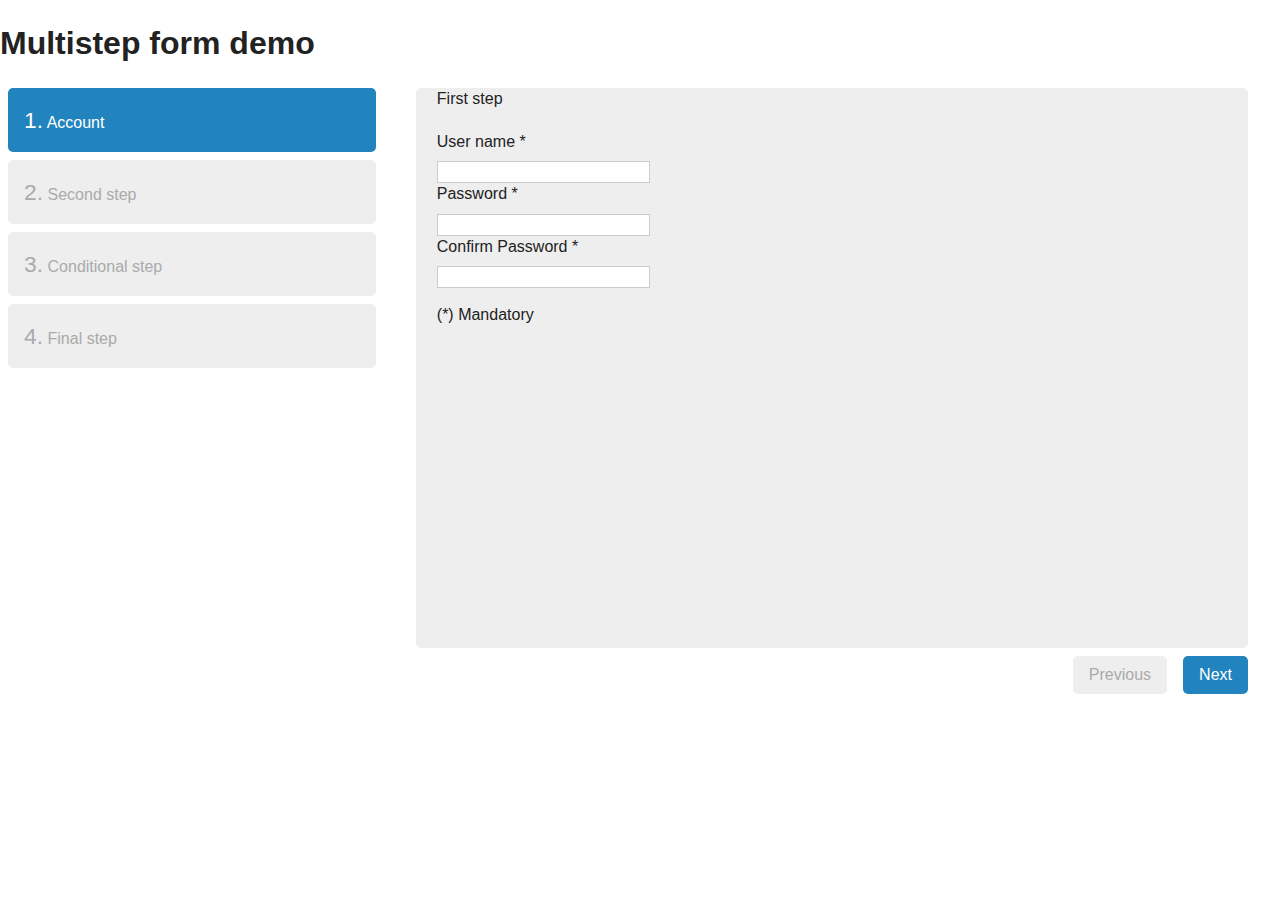
<file: index.html>
﻿<!DOCTYPE html>
<!--[if lt IE 7]>      <html class="no-js lt-ie9 lt-ie8 lt-ie7"> <![endif]-->
<!--[if IE 7]>         <html class="no-js lt-ie9 lt-ie8"> <![endif]-->
<!--[if IE 8]>         <html class="no-js lt-ie9"> <![endif]-->
<!--[if gt IE 8]><!--> <html class="no-js"> <!--<![endif]-->
    <head>
        <meta charset="utf-8">
        <meta http-equiv="X-UA-Compatible" content="IE=edge,chrome=1">
        <title>BS form demo</title>
        <meta name="description" content="">
        <meta name="viewport" content="width=device-width">
        <link rel="stylesheet" href="css/normalize.css">
        <link rel="stylesheet" href="css/main.css">
        <link rel="stylesheet" href="css/jquery.steps.css">
        <script src="lib/modernizr-2.6.2.min.js"></script>
        <script src="lib/jquery-1.9.1.min.js"></script>

        <script src="lib/jquery.cookie-1.3.1.js"></script>
        <script src="lib/jquery.steps.js"></script>
        <script src="lib/jquery.validate.js"></script>
        <script src="js/form.js"></script>
    </head>
    <body>
        <!--[if lt IE 7]>
            <p class="chromeframe">You are using an <strong>outdated</strong> browser. Please <a href="http://browsehappy.com/">upgrade your browser</a> or <a href="http://www.google.com/chromeframe/?redirect=true">activate Google Chrome Frame</a> to improve your experience.</p>
        <![endif]-->

        <header>
            <h1>Multistep form demo</h1>

        </header>

        <div class="content">

           <div id="wizard">

               <form id="example-advanced-form" action="#">
                   <h3>Account</h3>
                   <fieldset>
                       <legend>First step</legend>

                       <label for="userName-2">User name *</label>
                       <input id="userName-2" name="userName" type="text" class="required">
                       <label for="password-2">Password *</label>
                       <input id="password-2" name="password" type="text" class="required">
                       <label for="confirm-2">Confirm Password *</label>
                       <input id="confirm-2" name="confirm" type="text" class="required">
                       <p>(*) Mandatory</p>
                   </fieldset>

                   <h3>Second step</h3>
                   <fieldset>
                       <legend>There will be a conditional field in this step</legend>
                       <label for="email-2">Email *</label>
                       <input id="email-2" name="email" type="text" class="required email">
                       <label for="address-2">Address</label>
                       <input id="address-2" name="address" type="text">
                       <label for="age-2">Age (The next step will show up if age is less than 18) *</label>
                       <input id="age-2" name="age" type="text" class="required number">
                       <p>(*) Mandatory</p>
                   </fieldset>

                   <h3>Conditional step</h3>
                   <fieldset>
                       <legend>You are to young</legend>

                       <p>Please go away ;-)</p>
                   </fieldset>

                   <h3>Final step</h3>
                   <fieldset>
                       <legend>Terms and Conditions</legend>

                       <input id="acceptTerms-2" name="acceptTerms" type="checkbox" class="required"> <label for="acceptTerms-2">I agree with the Terms and Conditions.</label>
                   </fieldset>
               </form>







           </div>


        </div>
    </body>
</html>
</file>
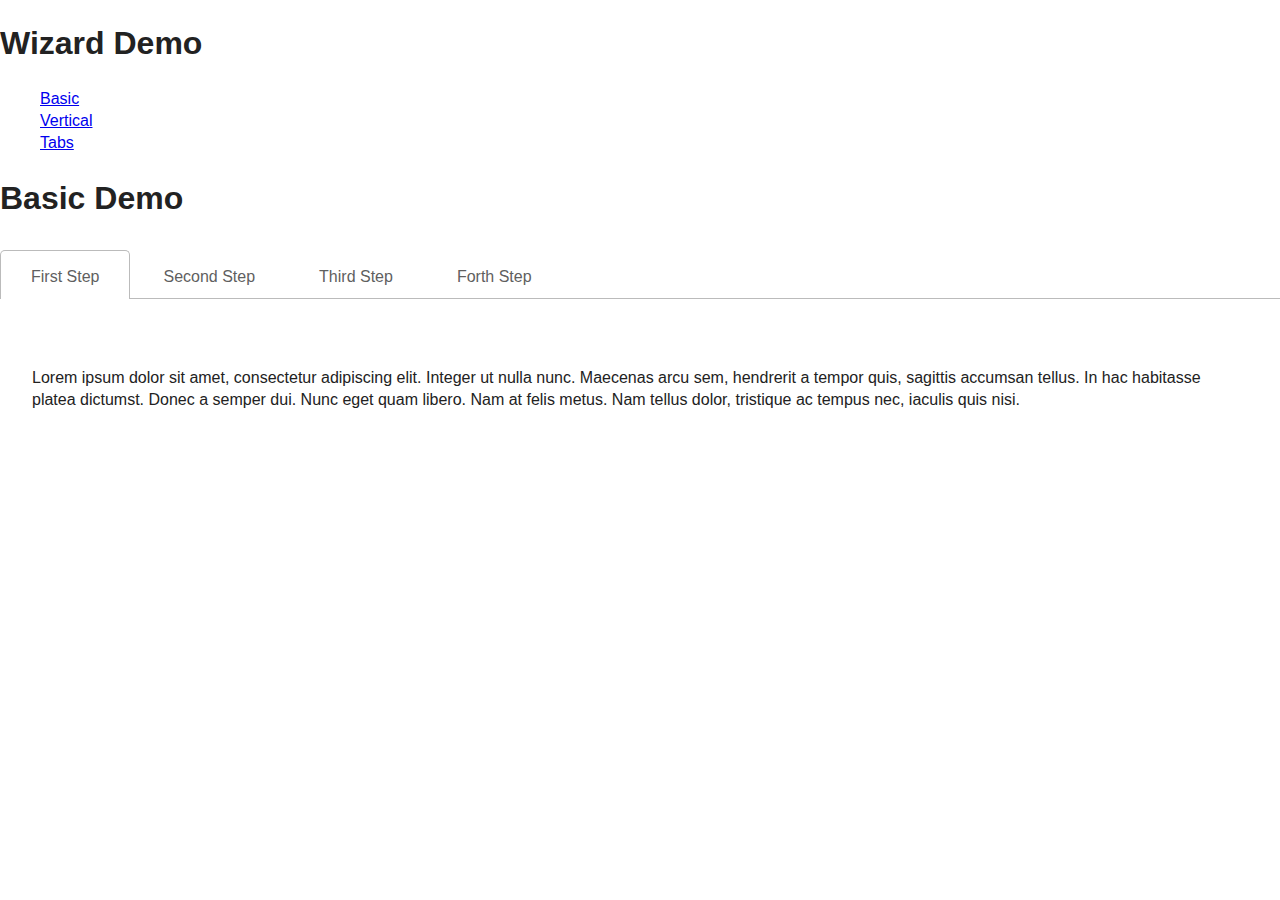
<file: tabs.html>
﻿<!DOCTYPE html>
<!--[if lt IE 7]>      <html class="no-js lt-ie9 lt-ie8 lt-ie7"> <![endif]-->
<!--[if IE 7]>         <html class="no-js lt-ie9 lt-ie8"> <![endif]-->
<!--[if IE 8]>         <html class="no-js lt-ie9"> <![endif]-->
<!--[if gt IE 8]><!--> <html class="no-js"> <!--<![endif]-->
    <head>
        <meta charset="utf-8">
        <meta http-equiv="X-UA-Compatible" content="IE=edge,chrome=1">
        <title>jQeury.steps Demos</title>
        <meta name="description" content="">
        <meta name="viewport" content="width=device-width">
        <link rel="stylesheet" href="css/normalize.css">
        <link rel="stylesheet" href="css/main.css">
        <link rel="stylesheet" href="css/jquery.steps.css">
        <script src="lib/modernizr-2.6.2.min.js"></script>
        <script src="lib/jquery-1.9.1.min.js"></script>
        <script src="lib/jquery.cookie-1.3.1.js"></script>
        <script src="lib/jquery.steps.js"></script>
    </head>
    <body>
        <!--[if lt IE 7]>
            <p class="chromeframe">You are using an <strong>outdated</strong> browser. Please <a href="http://browsehappy.com/">upgrade your browser</a> or <a href="http://www.google.com/chromeframe/?redirect=true">activate Google Chrome Frame</a> to improve your experience.</p>
        <![endif]-->

        <header>
            <h1>Wizard Demo</h1>
            <nav>
                <ul>
                    <li><a href="index.html">Basic</a></li>
                    <li><a href="vertical.html">Vertical</a></li>
                    <li><a href="tabs.html">Tabs</a></li>
                </ul>
            </nav>
        </header>

        <div class="content">
            <h1>Basic Demo</h1>

            <script>
                $(function ()
                {
                    $("#wizard").steps({
                        headerTag: "h2",
                        bodyTag: "section",
                        transitionEffect: "none",
                        enableFinishButton: false,
                        enablePagination: false,
                        enableAllSteps: true,
                        titleTemplate: "#title#",
                        cssClass: "tabcontrol"
                    });
                });
            </script>

            <div id="wizard">
                <h2>First Step</h2>
                <section>
                    <p>Lorem ipsum dolor sit amet, consectetur adipiscing elit. Integer ut nulla nunc. Maecenas arcu sem, hendrerit a tempor quis,
                        sagittis accumsan tellus. In hac habitasse platea dictumst. Donec a semper dui. Nunc eget quam libero. Nam at felis metus.
                        Nam tellus dolor, tristique ac tempus nec, iaculis quis nisi.</p>
                </section>

                <h2>Second Step</h2>
                <section>
                    <p>Donec mi sapien, hendrerit nec egestas a, rutrum vitae dolor. Nullam venenatis diam ac ligula elementum pellentesque.
                        In lobortis sollicitudin felis non eleifend. Morbi tristique tellus est, sed tempor elit. Morbi varius, nulla quis condimentum
                        dictum, nisi elit condimentum magna, nec venenatis urna quam in nisi. Integer hendrerit sapien a diam adipiscing consectetur.
                        In euismod augue ullamcorper leo dignissim quis elementum arcu porta. Lorem ipsum dolor sit amet, consectetur adipiscing elit.
                        Vestibulum leo velit, blandit ac tempor nec, ultrices id diam. Donec metus lacus, rhoncus sagittis iaculis nec, malesuada a diam.
                        Donec non pulvinar urna. Aliquam id velit lacus.</p>
                </section>

                <h2>Third Step</h2>
                <section>
                    <p>Morbi ornare tellus at elit ultrices id dignissim lorem elementum. Sed eget nisl at justo condimentum dapibus. Fusce eros justo,
                        pellentesque non euismod ac, rutrum sed quam. Ut non mi tortor. Vestibulum eleifend varius ullamcorper. Aliquam erat volutpat.
                        Donec diam massa, porta vel dictum sit amet, iaculis ac massa. Sed elementum dui commodo lectus sollicitudin in auctor mauris
                        venenatis.</p>
                </section>

                <h2>Forth Step</h2>
                <section>
                    <p>Quisque at sem turpis, id sagittis diam. Suspendisse malesuada eros posuere mauris vehicula vulputate. Aliquam sed sem tortor.
                        Quisque sed felis ut mauris feugiat iaculis nec ac lectus. Sed consequat vestibulum purus, imperdiet varius est pellentesque vitae.
                        Suspendisse consequat cursus eros, vitae tempus enim euismod non. Nullam ut commodo tortor.</p>
                </section>
            </div>
        </div>
    </body>
</html>
</file>
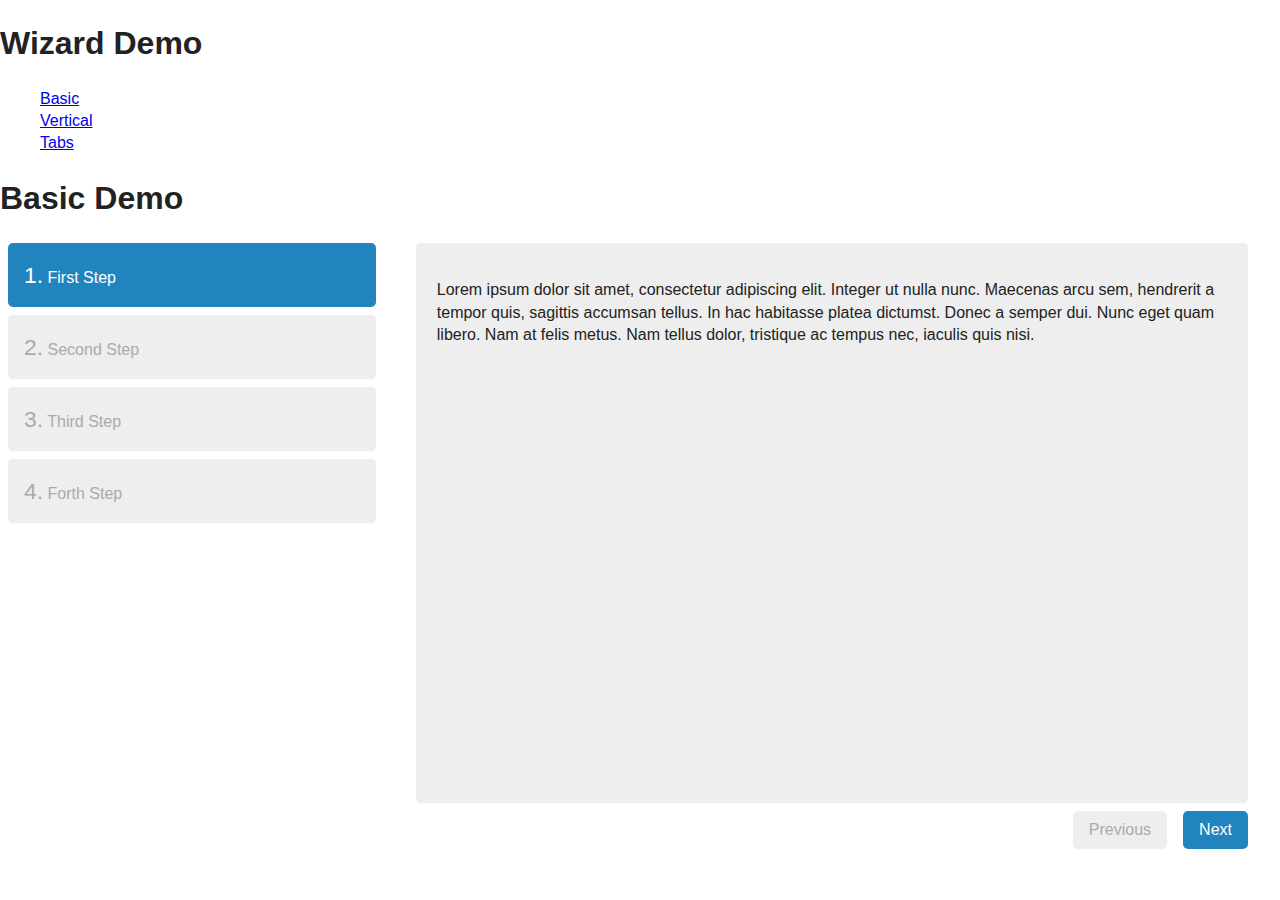
<file: vertical.html>
﻿<!DOCTYPE html>
<!--[if lt IE 7]>      <html class="no-js lt-ie9 lt-ie8 lt-ie7"> <![endif]-->
<!--[if IE 7]>         <html class="no-js lt-ie9 lt-ie8"> <![endif]-->
<!--[if IE 8]>         <html class="no-js lt-ie9"> <![endif]-->
<!--[if gt IE 8]><!--> <html class="no-js"> <!--<![endif]-->
    <head>
        <meta charset="utf-8">
        <meta http-equiv="X-UA-Compatible" content="IE=edge,chrome=1">
        <title>jQeury.steps Demos</title>
        <meta name="description" content="">
        <meta name="viewport" content="width=device-width">
        <link rel="stylesheet" href="css/normalize.css">
        <link rel="stylesheet" href="css/main.css">
        <link rel="stylesheet" href="css/jquery.steps.css">
        <script src="lib/modernizr-2.6.2.min.js"></script>
        <script src="lib/jquery-1.9.1.min.js"></script>
        <script src="lib/jquery.cookie-1.3.1.js"></script>
        <script src="lib/jquery.steps.js"></script>
    </head>
    <body>
        <!--[if lt IE 7]>
            <p class="chromeframe">You are using an <strong>outdated</strong> browser. Please <a href="http://browsehappy.com/">upgrade your browser</a> or <a href="http://www.google.com/chromeframe/?redirect=true">activate Google Chrome Frame</a> to improve your experience.</p>
        <![endif]-->

        <header>
            <h1>Wizard Demo</h1>
            <nav>
                <ul>
                    <li><a href="index.html">Basic</a></li>
                    <li><a href="vertical.html">Vertical</a></li>
                    <li><a href="tabs.html">Tabs</a></li>
                </ul>
            </nav>
        </header>

        <div class="content">
            <h1>Basic Demo</h1>

            <script>
                $(function ()
                {
                    $("#wizard").steps({
                        headerTag: "h2",
                        bodyTag: "section",
                        transitionEffect: "slideLeft",
                        stepsOrientation: "vertical"
                    });
                });
            </script>

            <div id="wizard">
                <h2>First Step</h2>
                <section>
                    <p>Lorem ipsum dolor sit amet, consectetur adipiscing elit. Integer ut nulla nunc. Maecenas arcu sem, hendrerit a tempor quis,
                        sagittis accumsan tellus. In hac habitasse platea dictumst. Donec a semper dui. Nunc eget quam libero. Nam at felis metus.
                        Nam tellus dolor, tristique ac tempus nec, iaculis quis nisi.</p>
                </section>

                <h2>Second Step</h2>
                <section>
                    <p>Donec mi sapien, hendrerit nec egestas a, rutrum vitae dolor. Nullam venenatis diam ac ligula elementum pellentesque.
                        In lobortis sollicitudin felis non eleifend. Morbi tristique tellus est, sed tempor elit. Morbi varius, nulla quis condimentum
                        dictum, nisi elit condimentum magna, nec venenatis urna quam in nisi. Integer hendrerit sapien a diam adipiscing consectetur.
                        In euismod augue ullamcorper leo dignissim quis elementum arcu porta. Lorem ipsum dolor sit amet, consectetur adipiscing elit.
                        Vestibulum leo velit, blandit ac tempor nec, ultrices id diam. Donec metus lacus, rhoncus sagittis iaculis nec, malesuada a diam.
                        Donec non pulvinar urna. Aliquam id velit lacus.</p>
                </section>

                <h2>Third Step</h2>
                <section>
                    <p>Morbi ornare tellus at elit ultrices id dignissim lorem elementum. Sed eget nisl at justo condimentum dapibus. Fusce eros justo,
                        pellentesque non euismod ac, rutrum sed quam. Ut non mi tortor. Vestibulum eleifend varius ullamcorper. Aliquam erat volutpat.
                        Donec diam massa, porta vel dictum sit amet, iaculis ac massa. Sed elementum dui commodo lectus sollicitudin in auctor mauris
                        venenatis.</p>
                </section>

                <h2>Forth Step</h2>
                <section>
                    <p>Quisque at sem turpis, id sagittis diam. Suspendisse malesuada eros posuere mauris vehicula vulputate. Aliquam sed sem tortor.
                        Quisque sed felis ut mauris feugiat iaculis nec ac lectus. Sed consequat vestibulum purus, imperdiet varius est pellentesque vitae.
                        Suspendisse consequat cursus eros, vitae tempus enim euismod non. Nullam ut commodo tortor.</p>
                </section>
            </div>
        </div>
    </body>
</html>
</file>
<file: css/main.css>
/*
 * HTML5 Boilerplate
 *
 * What follows is the result of much research on cross-browser styling.
 * Credit left inline and big thanks to Nicolas Gallagher, Jonathan Neal,
 * Kroc Camen, and the H5BP dev community and team.
 */

/* ==========================================================================
   Base styles: opinionated defaults
   ========================================================================== */

html,
button,
input,
select,
textarea {
    color: #222;
}

body {
    font-size: 1em;
    line-height: 1.4;
}

/*
 * Remove text-shadow in selection highlight: h5bp.com/i
 * These selection rule sets have to be separate.
 * Customize the background color to match your design.
 */

::selection {
    background: #a9fcb0;
    text-shadow: none;
}

/*
 * A better looking default horizontal rule
 */

hr {
    display: block;
    height: 1px;
    border: 0;
    border-top: 1px solid #ccc;
    margin: 1em 0;
    padding: 0;
}

/*
 * Remove the gap between images and the bottom of their containers: h5bp.com/i/440
 */

img {
    vertical-align: middle;
}

/*
 * Remove default fieldset styles.
 */

fieldset {
    border: 0;
    margin: 0;
    padding: 0;
}

/*
 * Allow only vertical resizing of textareas.
 */

textarea {
    resize: vertical;
}

/* ==========================================================================
   Chrome Frame prompt
   ========================================================================== */

.chromeframe {
    margin: 0.2em 0;
    background: #ccc;
    color: #000;
    padding: 0.2em 0;
}

/* ==========================================================================
   Author's custom styles
   ========================================================================== */

















/* ==========================================================================
   Helper classes
   ========================================================================== */

/*
 * Image replacement
 */

.ir {
    background-color: transparent;
    border: 0;
    overflow: hidden;
    /* IE 6/7 fallback */
    *text-indent: -9999px;
}

.ir:before {
    content: "";
    display: block;
    width: 0;
    height: 150%;
}

/*
 * Hide from both screenreaders and browsers: h5bp.com/u
 */

.hidden {
    display: none !important;
    visibility: hidden;
}

/*
 * Hide only visually, but have it available for screenreaders: h5bp.com/v
 */

.visuallyhidden {
    border: 0;
    clip: rect(0 0 0 0);
    height: 1px;
    margin: -1px;
    overflow: hidden;
    padding: 0;
    position: absolute;
    width: 1px;
}

/*
 * Extends the .visuallyhidden class to allow the element to be focusable
 * when navigated to via the keyboard: h5bp.com/p
 */

.visuallyhidden.focusable:active,
.visuallyhidden.focusable:focus {
    clip: auto;
    height: auto;
    margin: 0;
    overflow: visible;
    position: static;
    width: auto;
}

/*
 * Hide visually and from screenreaders, but maintain layout
 */

.invisible {
    visibility: hidden;
}

/*
 * Clearfix: contain floats
 *
 * For modern browsers
 * 1. The space content is one way to avoid an Opera bug when the
 *    `contenteditable` attribute is included anywhere else in the document.
 *    Otherwise it causes space to appear at the top and bottom of elements
 *    that receive the `clearfix` class.
 * 2. The use of `table` rather than `block` is only necessary if using
 *    `:before` to contain the top-margins of child elements.
 */

.clearfix:before,
.clearfix:after {
    content: " "; /* 1 */
    display: table; /* 2 */
}

.clearfix:after {
    clear: both;
}

/*
 * For IE 6/7 only
 * Include this rule to trigger hasLayout and contain floats.
 */

.clearfix {
    *zoom: 1;
}

/* ==========================================================================
   EXAMPLE Media Queries for Responsive Design.
   These examples override the primary ('mobile first') styles.
   Modify as content requires.
   ========================================================================== */

@media only screen and (min-width: 35em) {
    /* Style adjustments for viewports that meet the condition */
}

@media print,
       (-o-min-device-pixel-ratio: 5/4),
       (-webkit-min-device-pixel-ratio: 1.25),
       (min-resolution: 120dpi) {
    /* Style adjustments for high resolution devices */
}

/* ==========================================================================
   Print styles.
   Inlined to avoid required HTTP connection: h5bp.com/r
   ========================================================================== */

@media print {
    * {
        background: transparent !important;
        color: #000 !important; /* Black prints faster: h5bp.com/s */
        box-shadow: none !important;
        text-shadow: none !important;
    }

    a,
    a:visited {
        text-decoration: underline;
    }

    a[href]:after {
        content: " (" attr(href) ")";
    }

    abbr[title]:after {
        content: " (" attr(title) ")";
    }

    /*
     * Don't show links for images, or javascript/internal links
     */

    .ir a:after,
    a[href^="javascript:"]:after,
    a[href^="#"]:after {
        content: "";
    }

    pre,
    blockquote {
        border: 1px solid #999;
        page-break-inside: avoid;
    }

    thead {
        display: table-header-group; /* h5bp.com/t */
    }

    tr,
    img {
        page-break-inside: avoid;
    }

    img {
        max-width: 100% !important;
    }

    @page {
        margin: 0.5cm;
    }

    p,
    h2,
    h3 {
        orphans: 3;
        widows: 3;
    }

    h2,
    h3 {
        page-break-after: avoid;
    }
}
</file>
